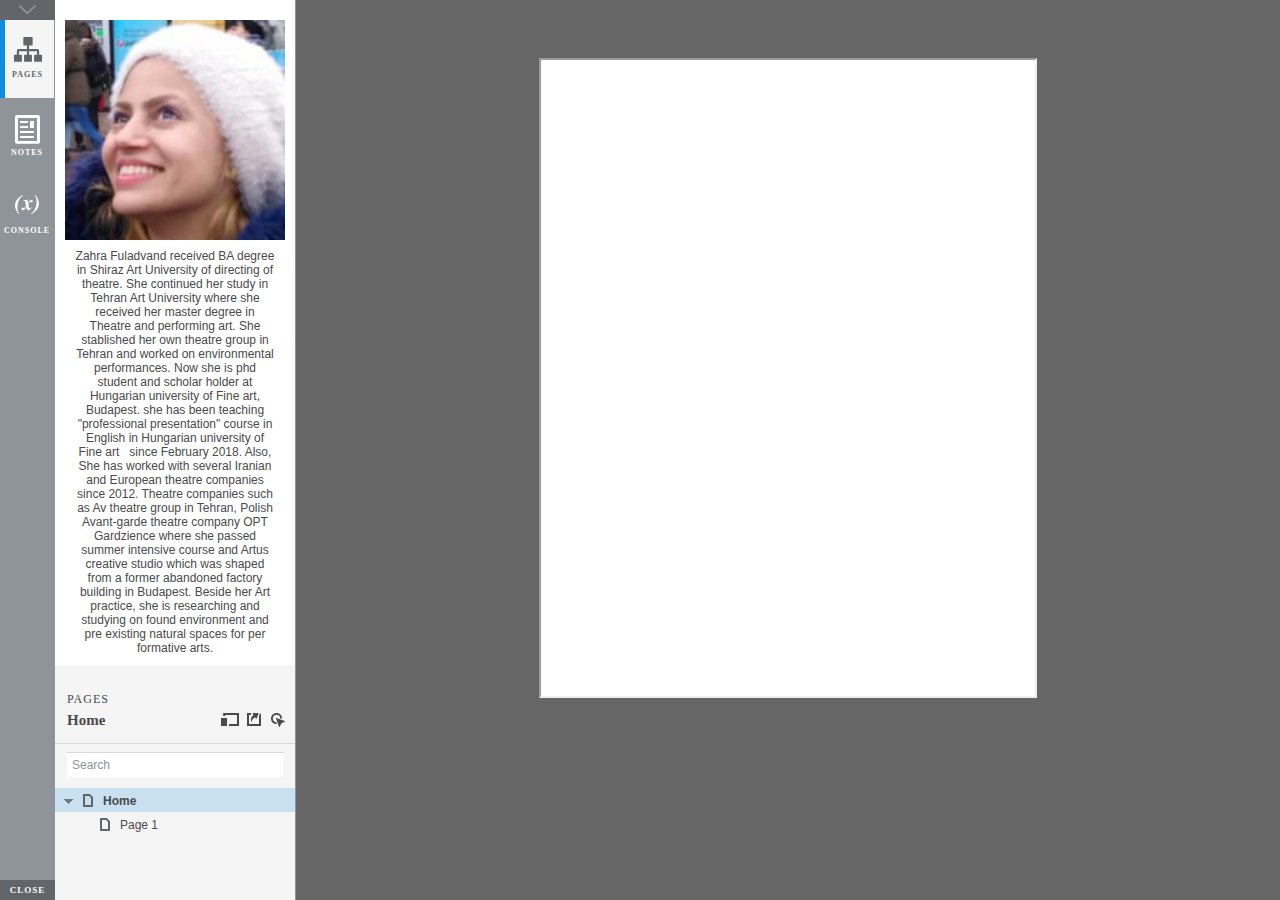
<file: index2.html>
<!DOCTYPE html>
<html xmlns="http://www.w3.org/1999/xhtml" xml:lang="en" lang="en">
<head>
    <title>Untitled Document</title>
    <meta http-equiv="X-UA-Compatible" content="IE=edge"/>
    <meta http-equiv="content-type" content="text/html; charset=utf-8" />
    <meta name="viewport" content="width=device-width, initial-scale=1.0" />
    <meta name="apple-mobile-web-app-capable" content="yes" />
    <link type="text/css" href="resources/css/reset.css" rel="Stylesheet" />
    <link type="text/css" href="resources/css/default.css" rel="Stylesheet" />
    <!--<link href='https://fonts.googleapis.com/css?family=Nunito:300' rel='stylesheet' type='text/css'>-->

    <script type="text/javascript">
        if (location.href.toString().indexOf('file://localhost/') == 0) {
            location.href = location.href.toString().replace('file://localhost/', 'file:///');
        }
    </script>

    <!-- 8.0.0.3323 -->
<script src="resources/scripts/jquery-1.7.1.min.js"></script>
<script src="resources/scripts/startPre.js"></script>
<script src="data/document.js"></script>

    <style type="text/css">

#outerContainer {
	width:1000px;
	height:1500px;
}

.vsplitbar {
    width: 3px;
    /*background: #B9B9B9;*/
    border-right: 1px solid #8f949a;
}

.vsplitbar:hover, .vsplitbar.active {
    background: #8f949a;
}

#rightPanel {
    background-color: White;
}

/*#leftPanel {
    min-width: 120px;
}*/

.splitterMask {
   position:absolute;
   top: 0;
   left: 0;
   width: 100%;
   height: 100%;
   overflow: hidden;
   background-image: url(resources/images/transparent.gif);
   z-index: 20000;
}

    </style>
    <script type="text/javascript" language="JavaScript"><!--
        var SITEMAP_COLLAPSE_VAR_NAME = 'c';
        var PLUGIN_VAR_NAME = 'g';
        var FOOTNOTES_VAR_NAME = 'fn';
        var ADAPTIVE_VIEW_VAR_NAME = 'view';
        var lastLeftPanelWidth = 295;
        var toolBarOnly = true;

        // isolate scope
        (function() {
            setUpController();
            
            var configuration = $axure.document.configuration;
            var _settings = {};
            _settings.projectId = configuration.prototypeId;
            _settings.isAxshare = configuration.isAxshare;
            _settings.loadFeedbackPlugin = configuration.loadFeedbackPlugin;
            var cHash = getHashStringVar(SITEMAP_COLLAPSE_VAR_NAME);
            _settings.startCollapsed = cHash == "1";
            if(cHash == "2") closePlayer();
            var gHash = getHashStringVar(PLUGIN_VAR_NAME);
            if(gHash == "") gHash = 1;
            _settings.startPluginGid = gHash;

            $axure.player.settings = _settings;

            $(window).bind('load', function() {
                if(CHROME_5_LOCAL && !$('body').attr('pluginDetected')) {
                    window.location = 'resources/chrome/chrome.html';
                }
            });

            $(document).ready(function() {
                $axure.page.bind('load.start', mainFrame_onload);
                $axure.messageCenter.addMessageListener(messageCenter_message);

                $(document).on('pluginShown', function (event, data) {
                    setVarInCurrentUrlHash('g', data ? data : '');
                });

                $(document).on('pluginCreated', function(event, data) {
                    if($axure.player.settings.startPluginGid == data) {
                        $axure.player.showPlugin(data);
                    }
                });

                if($axure.player.settings.loadFeedbackPlugin) {
                    if($axure.player.settings.isAxshare) {
                        $axure.utils.loadJS('/Scripts/plugins/feedback/feedback8.js');
                    } else {
                        $axure.utils.loadJS('http://share.axure.com/Scripts/plugins/feedback/feedback8.js');
                    }
                }

                if(navigator.userAgent.indexOf("MSIE") >= 0) $('#outerContainer').width('100%');
                initialize();
                if($axure.player.settings.startCollapsed) $('#outerContainer').splitter({ sizeLeft: 0 });
                else $('#outerContainer').splitter({ sizeLeft: lastLeftPanelWidth });
                $('#leftPanel').width(lastLeftPanelWidth);
                
                $(window).resize(function() { resizeContent(); });

                $('#maximizePanelContainer').hide();

                initializeLogo();

                $(window).resize();
                resizeContent();
                
                $axure.player.collapseToBar();

                if($axure.player.settings.startCollapsed) {
                    collapse();
                    $('#leftPanel').width(0);
                }

                if(MOBILE_DEVICE) {
                    $('#interfaceControlFrameMinimizeContainer').height('45px');
                    $('#interfaceControlFrameMinimizeContainer a').height('45px');
                    $('#interfaceControlFrameHeaderContainer').css('margin-top','45px');
                    $('#interfaceControlFrameCloseContainer a').css('padding','10px 0px');
                    $('#maximizePanelContainer').height('45px');//.css('top','inherit').css('bottom','0px');

                    $('body').removeClass('hashover');

                    if(IOS) {
                        $('#rightPanel').css('overflow', 'auto').css('-webkit-overflow-scrolling', 'touch').css('-ms-overflow-x', 'hidden');

                        window.addEventListener("orientationchange", function() {
                            var viewport = document.querySelector("meta[name=viewport]");
                            //so iOS doesn't zoom when switching back to portrait
                            viewport.setAttribute('content', 'width=device-width, initial-scale=1.0, maximum-scale=1.0');
                            viewport.setAttribute('content', 'width=device-width, initial-scale=1.0');
                            resizeContent();
                        }, false);

                        $axure.page.bind('load.start', function() {
                            resizeContent();
                        });
                    }
                }

            });

            function initialize() {
                var legacyQString = getQueryString("Page");
                if (legacyQString.length > 0) {
                    location.href = location.href.substring(0, location.href.indexOf("?")) + "#p=" + legacyQString;
                    return;
                }

                var mainFrame = document.getElementById("mainFrame");
                mainFrame.contentWindow.location.href = getInitialUrl();
            }

            function initializeLogo() {
                if($axure.document.configuration.logoImagePath) {
                    var image = new Image();
                    image.onload = function() {
                        $('#logoImage').css('max-width', this.width + 'px');
                        $axure.player.resizeContent();
                    };
                    image.src = $axure.document.configuration.logoImagePath;
                
                    $('#interfaceControlFrameLogoImageContainer').html('<img id="logoImage" src="" />');
                    $('#logoImage').attr('src', $axure.document.configuration.logoImagePath).load(function() { resizeContent(); });
                } else $('#interfaceControlFrameLogoImageContainer').hide();

                if ($axure.document.configuration.logoImageCaption) {
                    $('#interfaceControlFrameLogoCaptionContainer').html($axure.document.configuration.logoImageCaption);
                } else $('#interfaceControlFrameLogoCaptionContainer').hide();

                if(!$('#interfaceControlFrameLogoImageContainer').is(':visible') && !$('#interfaceControlFrameLogoCaptionContainer').is(':visible')) {
                    $('#interfaceControlFrameLogoContainer').hide();
                }
            }

            var resizeContent = $axure.player.resizeContent = function() {
                var newHeight = $(window).height();
                var newWidth = $(window).width();

                var controlContainerHeight = newHeight;// - 30;
                if($('#interfaceControlFrameLogoContainer').is(':visible')) controlContainerHeight -= $('#interfaceControlFrameLogoContainer').outerHeight();// + 16;

                $('#outerContainer').height(newHeight).width(newWidth);
                $('.vsplitbar').height(newHeight);
                $('#leftPanel').height(newHeight);
                $('#interfaceControlFrame').height(newHeight);
                $('#interfaceControlFrameContainer').height(newHeight);
                $('#interfaceControlFrameHostContainer').height(controlContainerHeight);

                $('#rightPanel').height(newHeight);
                $('#mainFrame').height(newHeight);

                if($('#leftPanel').is(':visible')) $('#rightPanel').width($(window).width() - $('#leftPanel').width() - 1);// $('.vsplitbar').width());
                else $('#rightPanel').width($(window).width());

                $(document).trigger('ContainerHeightChange',[controlContainerHeight]);

                if(MOBILE_DEVICE) {
                    if(!(getHashStringVar(ADAPTIVE_VIEW_VAR_NAME).length > 0)) $axure.messageCenter.postMessage('setAdaptiveViewForSize', {'width':newWidth, 'height':$('#rightPanel').height()});
                }
            }

            var collapseToBar = $axure.player.collapseToBar = function() {
                lastLeftPanelWidth = $('#leftPanel').width();
                $('#leftPanel').width('55px');
                $('.vsplitbar').hide();
                $('#rightPanel').width($(window).width() - $('#leftPanel').width());
                $(window).resize();
                $('#outerContainer').trigger('resize');
                toolBarOnly = true;
            }

            var expandFromBar = $axure.player.expandFromBar = function() {
                if($('.vsplitbar').is(':visible')) return;

                $('#leftPanel').width(lastLeftPanelWidth);
                $('.vsplitbar').show();
                $('#rightPanel').width($(window).width() - $('#leftPanel').width() - 1);// $('.vsplitbar').width());
                $(window).resize();
                $('#outerContainer').trigger('resize');
                toolBarOnly = false;
            }

        })();

        function messageCenter_message(message, data) {
            if(message == 'expandFrame') expand();
            else if(message == 'getCollapseFrameOnLoad' && $axure.player.settings.startCollapsed && !MOBILE_DEVICE) $axure.messageCenter.postMessage('collapseFrameOnLoad');
        }

        
        function getInitialUrl() {
            var pageName = getHashStringVar("p");
            if(pageName.length > 0) return pageName + ".html";
            else {
                var url = getFirstPageUrl($axure.document.sitemap.rootNodes);
                return (url ? url : "about:blank");
            }
        }

        function getFirstPageUrl(nodes) {
            for (var i = 0; i < nodes.length; i++) {
                var node = nodes[i];
                if (node.url) return node.url;
                else {
                    var hasChildren = (node.children && node.children.length > 0);
                    if (hasChildren) {
                        var url = getFirstPageUrl(node.children);
                        if (url) return url;
                    }
                }
            }
            return null;
        }

        function closePlayer() {
            if($axure.page.location) window.location.href = $axure.page.location;
            else {
                var pageFile = getInitialUrl();
                var currentLocation = window.location.toString();
                window.location.href = currentLocation.substr(0, currentLocation.lastIndexOf("/") + 1) + pageFile;
            }
        }

        function replaceHash(newHash) {
            var currentLocWithoutHash = window.location.toString().split('#')[0];

            //We use replace so that every hash change doesn't get appended to the history stack.
            //We use replaceState in browsers that support it, else replace the location
            if(typeof window.history.replaceState != 'undefined') {
                try {
                    //Chrome 45 (Version 45.0.2454.85 m) started throwing an error here when generated locally (this only happens with sitemap open) which broke all interactions.
                    //try catch breaks the url adjusting nicely when the sitemap is open, but all interactions and forward and back buttons work.
                    //Uncaught SecurityError: Failed to execute 'replaceState' on 'History': A history state object with URL 'file:///C:/Users/Ian/Documents/Axure/HTML/Untitled/start.html#p=home' cannot be created in a document with origin 'null'.
                    window.history.replaceState(null, null, currentLocWithoutHash + newHash);
                } catch(ex) {}
            } else {
                window.location.replace(currentLocWithoutHash + newHash);
            }
        }

        function collapse() {
            setVarInCurrentUrlHash('c', 1);
            if(!toolBarOnly) lastLeftPanelWidth = $('#leftPanel').width();

            $('#maximizePanelContainer').show();
            $('#leftPanel').hide();
            $('.vsplitbar').hide();
            $('#rightPanel').width($(window).width());
            $(window).resize();
            $('#outerContainer').trigger('resize');

            $(document).trigger('sidebarCollapse');

            if(MOBILE_DEVICE) {
                $('#maximizePanelContainer').animate({
                    top:$('#rightPanel').height() - $('#maximizePanelContainer').height()
                }, 300, 'swing', function() {
                    $('#maximizePanelContainer').css('top', 'inherit').css('bottom', '0px');
                });
            }
        }

        function expand() {
            if(MOBILE_DEVICE) {
                $('#maximizePanelContainer').css('top', '0px').css('bottom', 'inherit');
            }

            deleteVarFromCurrentUrlHash('c');
            $('#maximizePanelContainer').hide();
            $('#leftPanel').width(lastLeftPanelWidth);
            $('#leftPanel').show();
            if(!toolBarOnly) {
                $('.vsplitbar').show();
                $('#rightPanel').width($(window).width() - $('#leftPanel').width() - 1);
            } else {
                $axure.player.collapseToBar();
            }
            $(window).resize();
            $('#outerContainer').trigger('resize');

            $(document).trigger('sidebarExpanded');
        }


        function mainFrame_onload() {
            if($axure.page.pageName) document.title = $axure.page.pageName;
        }

        function getQueryString(query) {
            var qstring = self.location.href.split("?");
            if(qstring.length < 2) return "";
            return GetParameter(qstring, query);
        }
        
        function GetParameter(qstring, query) {
            var prms = qstring[1].split("&");
            var frmelements = new Array();
            var currprmeter, querystr = "";

            for(var i = 0; i < prms.length; i++) {
                currprmeter = prms[i].split("=");
                frmelements[i] = new Array();
                frmelements[i][0] = currprmeter[0];
                frmelements[i][1] = currprmeter[1];
            }

            for(j = 0; j < frmelements.length; j++) {
                if(frmelements[j][0].toLowerCase() == query.toLowerCase()) {
                    querystr = frmelements[j][1];
                    break;
                }
            }
            return querystr;
        }
        
        function getHashStringVar(query) {
            var qstring = self.location.href.split("#");
            if(qstring.length < 2) return "";
            return GetParameter(qstring, query);
        }

        function setHashStringVar(currentHash, varName, varVal) {
            var varWithEqual = varName + '=';
            var poundVarWithEqual = varVal === '' ? '' :  '#' + varName + '=' + varVal;
            var ampVarWithEqual = varVal === '' ? '' :  '&' + varName + '=' + varVal;
            var hashToSet = '';

            var pageIndex = currentHash.indexOf('#' + varWithEqual);
            if(pageIndex == -1) pageIndex = currentHash.indexOf('&' + varWithEqual);
            if(pageIndex != -1) {
                var newHash = currentHash.substring(0, pageIndex);

                newHash = newHash == '' ? poundVarWithEqual : newHash + ampVarWithEqual;

                var ampIndex = currentHash.indexOf('&', pageIndex + 1);
                if(ampIndex != -1) {
                    newHash = newHash == '' ? '#' + currentHash.substring(ampIndex + 1) : newHash + currentHash.substring(ampIndex);
                }
                hashToSet = newHash;
            } else if(currentHash.indexOf('#') != -1) {
                hashToSet = currentHash + ampVarWithEqual;
            } else {
                hashToSet = poundVarWithEqual;
            }

            if(hashToSet != '' || varVal == '') {
                return hashToSet;
            }

            return null;
        }

        function setVarInCurrentUrlHash(varName, varVal) {
            var newHash = setHashStringVar(window.location.hash, varName, varVal);

            if(newHash != null) {
                replaceHash(newHash);
            }
        }

        function deleteHashStringVar(currentHash, varName) {
            var varWithEqual = varName + '=';

            var pageIndex = currentHash.indexOf('#' + varWithEqual);
            if(pageIndex == -1) pageIndex = currentHash.indexOf('&' + varWithEqual);
            if(pageIndex != -1) {
                var newHash = currentHash.substring(0, pageIndex);

                var ampIndex = currentHash.indexOf('&', pageIndex + 1);

                //IF begin of string....if none blank, ELSE # instead of & and rest
                //IF in string....prefix + if none blank, ELSE &-rest
                if(newHash == '') { //beginning of string
                    newHash = ampIndex != -1 ? '#' + currentHash.substring(ampIndex + 1) : '';
                } else { //somewhere in the middle
                    newHash = newHash + (ampIndex != -1 ? currentHash.substring(ampIndex) : '');
                }

                return newHash;
            }

            return null;
        }

        function deleteVarFromCurrentUrlHash(varName) {
            var newHash = deleteHashStringVar(window.location.hash, varName);

            if(newHash != null) {
                replaceHash(newHash);
            }
        }
    --></script>
    
    <link type="text/css" rel="Stylesheet" href="plugins/sitemap/styles/sitemap.css" />
    <link type="text/css" rel="Stylesheet" href="plugins/page_notes/styles/page_notes.css" />
    <link type="text/css" rel="Stylesheet" href="plugins/debug/styles/debug.css" />
    <script src="resources/scripts/startPost.js"></script>


    <!--<link type="text/css" rel="Stylesheet" href="plugins/recordplay/styles/recordplay.css" />
    <script type="text/javascript" src="plugins/recordplay/recordplay.js"></script>-->
    

</head>
<body scroll="no" class="hashover">
    <div id="outerContainer">

        <div id="leftPanel">
            <div id="interfaceControlFrame">
                <div id="interfaceControlFrameMinimizeContainer">
                    <a title="Collapse" id="interfaceControlFrameMinimizeButton" onclick="collapse();">&nbsp;</a>
                </div>
                <div id="interfaceControlFrameHeaderContainer">
                    <ul id="interfaceControlFrameHeader"></ul>
                </div>
                <div id="interfaceControlFrameContainer">
                    <div id="interfaceControlFrameLogoContainer">
                        <div id="interfaceControlFrameLogoImageContainer"></div>
                        <div id="interfaceControlFrameLogoCaptionContainer"></div>
                    </div>
                    <div id="interfaceControlFrameHostContainer">
                    </div>
                </div>
                <div id="interfaceControlFrameCloseContainer">
                    <a title="Close" id="interfaceControlFrameCloseButton" onclick="closePlayer();">CLOSE</a>
                </div>
            </div>
        </div>
        <div id="rightPanel">
            <iframe id="mainFrame" name="mainFrame" width="100%" height="100%" src="" frameborder="0" style="display: block;" webkitallowfullscreen mozallowfullscreen allowfullscreen></iframe>
        </div>

    </div>

    <div id="maximizePanelContainer">
        <iframe id="expandFrame" src="resources/expand.html" width="100%" height="100%" scrolling="no" allowtransparency="true" frameborder="0"></iframe>
    </div>

</body>
</html>
</file>
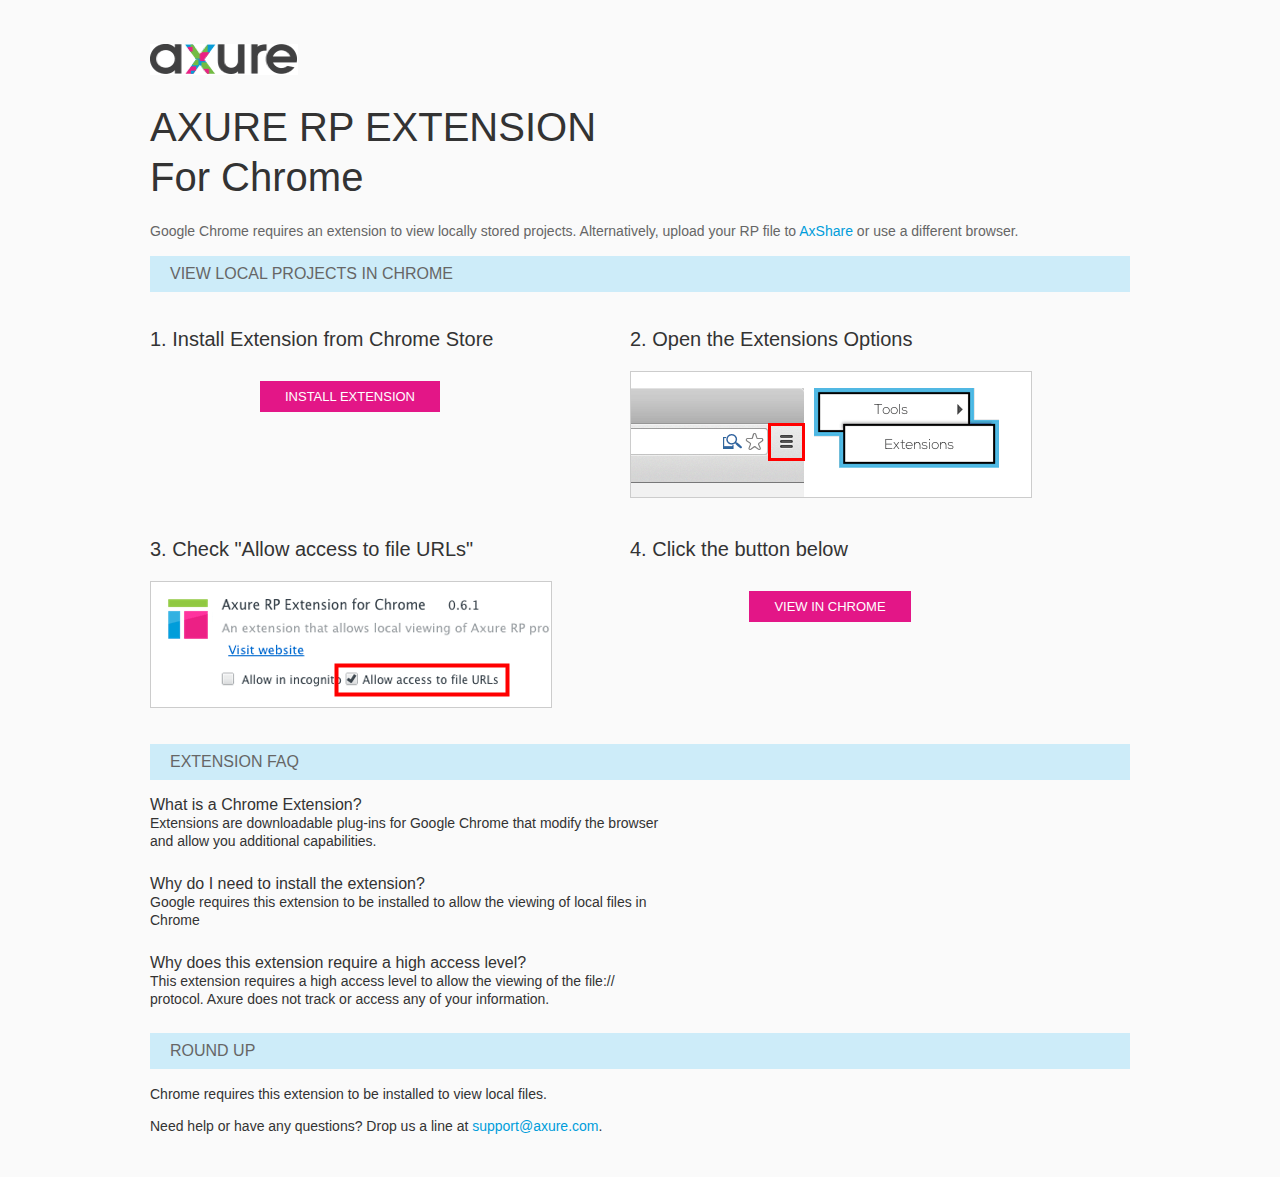
<file: resources/chrome/chrome.html>
<html>
<head>
    <title>Install the Axure RP Chrome Extension</title>
    <style type="text/css">
        *
        {
            font-family: Helvetica, Arial, sans-serif;
        }
        body
        {
            text-align: center;
            background-color: #fafafa;
        }
        p
        {
            font-size: 14px;
            line-height: 18px;
            color: #333333;
        }
        div.container
        {
            width: 980px;
            margin-left: auto;
            margin-right: auto;
            text-align: left;
        }
        a
        {
            text-decoration: none;
            color: #009dda;
        }
        .button
        {
            background: #E31687;
            font: normal 16px Arial, sans-serif;
            color: #FFFFFF;
            padding: 8px 25px 8px 25px;
            border: 0;
            display: inline-block;
            margin-top: 10px;
            text-transform: uppercase;
            font-size: 13px;
        }
        a:hover.button
        {
            opacity: .8;
        }
        div.left
        {
            width: 400px;
            float: left;
            margin-right: 80px;
        }
        div.right
        {
            width: 400px;
            float: left;
        }
        div.buttonContainer
        {
            text-align: center;
        }
        h1
        {
            font-size: 40px;
            color: #333333;
            line-height: 50px;
            margin-bottom: 20px;
            font-weight: normal;
        }
        h2
        {
            font-size: 38px;
            font-weight: normal;
            color: #08639C;
            text-align: center;
        }
        h3
        {
            font-size: 20px;
            color: #333333;
            font-weight: normal;
        }
        .heading
        {
            background-color: #cdecf9;
            height: 36px;
            line-height: 36px;
            padding-left: 20px;
            font-size: 16px;
            color: #666666;
        }
        span.faq
        {
            font-size: 16px;
            font-weight: normal;
            color: #333333;
            display: block;
        }
    </style>
</head>
<body>
    <div class="container">
        <br />
        <br />
        <img src="axure_logo.gif" alt="axure" />
        <br />
        <h1>
            AXURE RP EXTENSION<br />
            For Chrome</h1>
        <p style="font-size: 14px; color: #666666; margin-top: 10px;">
            Google Chrome requires an extension to view locally stored projects. Alternatively,
            upload your RP file to <a href="https://share.axure.com">AxShare</a> or use a different
            browser.</p>
        <h3 class="heading">
            VIEW LOCAL PROJECTS IN CHROME</h3>
        <div class="left">
            <h3>
                1. Install Extension from Chrome Store</h3>
            <div class="buttonContainer">
                <a class="button" href="https://chrome.google.com/webstore/detail/dogkpdfcklifaemcdfbildhcofnopogp"
                    target="_blank">Install Extension</a>
            </div>
        </div>
        <div class="right">
            <h3>
                2. Open the Extensions Options</h3>
            <img src="extensions_menu.gif" alt="extensions" />
        </div>
        <div style="clear: both; height: 20px;">
            &nbsp;</div>
        <div class="left">
            <h3>
                3. Check "Allow access to file URLs"</h3>
            <img src="allow_access.gif" alt="allow access" />
        </div>
        <div class="right">
            <h3>
                4. Click the button below</h3>
            <div class="buttonContainer">
                <a class="button" href="../../start.html">View in Chrome</a>
            </div>
        </div>
        <div style="clear: both; height: 20px;">
        </div>
        <h3 class="heading">
            EXTENSION FAQ</h3>
        <p>
            <span class="faq">What is a Chrome Extension?</span> Extensions are downloadable
            plug-ins for Google Chrome that modify the browser<br />
            and allow you additional capabilities.
        </p>
        <p style="margin-top: 25px;">
            <span class="faq">Why do I need to install the extension?</span> Google requires
            this extension to be installed to allow the viewing of local files in<br />
            Chrome
        </p>
        <p style="margin-top: 25px; margin-bottom: 25px;">
            <span class="faq">Why does this extension require a high access level?</span> This
            extension requires a high access level to allow the viewing of the file://<br />
            protocol. Axure does not track or access any of your information.
        </p>
        <h3 class="heading">
            ROUND UP</h3>
        <p>
            Chrome requires this extension to be installed to view local files.</p>
        <p>
            Need help or have any questions? Drop us a line at <a href="mailto:support@axure.com">
                support@axure.com</a>.
        </p>
        <div style="clear: both; height: 20px;">
        </div>
    </div>
</body>
</html>
</file>
<file: resources/css/default.css>
﻿body {
  font-family : Arial, Helvetica, Sans-Serif;
  background-color: #8f949a;
  overflow:hidden;
}
a {
  cursor: pointer;
}

input[type="radio"], input[type="checkbox"] {
    margin: 0px 9px 0px 0px;
    vertical-align: bottom;
}

input {
    -webkit-box-sizing: border-box;
    -moz-box-sizing: border-box;
    box-sizing: border-box;
}

#maximizePanelContainer {
  font-size: 4px;
  position:absolute;
  left: 0px;
  top: 0px;
  width: 55px;
  height: 20px;
  overflow: visible;
  z-index: 1000;
}
#maximizePanelOver {
    position: absolute;
    left: 0px;
    top: 0px;
    width: 55px;
    height: 20px;
}
.maximizePanel {
    position: absolute;
    left: 0px;
    top: 0px;
    width: 55px;
    height: 20px;
    background: #a2a2a2 url('../images/expand.png') no-repeat center center;
    background: url('../images/expand.svg') no-repeat center center, linear-gradient(rgba(200,200,200,.5),rgba(200,200,200,.5));
    cursor: pointer;
}

#interfaceControlFrameMinimizeContainer {
  position:absolute;
    top: 0px;
    left: 0px;
  font-size: 2px; /*for IE*/
  text-align: right;
  z-index: 100;
    height: 20px;
    width: 55px;
    background-color: #62666b;
}
#interfaceControlFrameMinimizeContainer a {
    display: inline-block;
    width: 55px;
    height: 20px;
    font-size: 2px;
    background: url('../images/close.png') no-repeat center center;
    background: url('../images/close.svg') no-repeat center center, linear-gradient(transparent,transparent);
    text-decoration: none;
}

.hashover #interfaceControlFrameMinimizeContainer a:hover {
    background: url('../images/close_hover.png') no-repeat center center;
    background: url('../images/close_hover.svg') no-repeat center center, linear-gradient(transparent,transparent);
}

#interfaceControlFrame {
    margin: 0px 0px 0px 55px;
}

#interfaceControlFrameCloseContainer {
    /*display: none;*/
    position:absolute;
    bottom: 0px;
    left: 0px;
    font-size: 9px;
    font-family: 'Trebuchet MS';
    font-weight: bold;
    letter-spacing: 1px;
    z-index: 100;
    width: 55px;
    background-color: #62666b;
    text-align: center;  
}
#interfaceControlFrameCloseContainer a {
    display: inline-block;
    width: 55px;
    color: #ffffff;
    padding: 5px 0px;
}

#interfaceControlFrameHeader li a {
    display: block;
    width: 54px;
    height: 78px;
    text-align: center;
    padding-top: 50px;
    outline: none;
    margin-right: 1px;
    text-decoration: none;
    color: #ffffff;
    white-space: nowrap;
    background-color: transparent;
    background-repeat: no-repeat;
    background-position: 50% 17px;
    box-sizing: border-box;
    -moz-box-sizing: border-box;
    -webkit-box-sizing: border-box;
    border-left: 4px solid transparent;
    border-right: 4px solid transparent;
}

.hashover #interfaceControlFrameHeader li a:hover {
    background-color: transparent;
    background-repeat: no-repeat;
    background-position: 50% 17px;
    color: #c2c2c2;
}

#interfaceControlFrameHeader li a.selected, #interfaceControlFrameHeader li a.selected:hover {
    background-color: #f5f5f5;
    background-repeat: no-repeat;
    background-position: 50% 17px;
    color: #62666b;
    border-left: 5px solid #138CDD;
}

#interfaceControlFrameHeaderContainer {
    float: left;
    overflow: visible;
    width: 55px;
    margin-left: -55px;
    margin-top: 20px;
}

#interfaceControlFrameHeader {
    position: relative;
    list-style: none;
    font-size: 8px;
    z-index: 50;
    font-family: 'Trebuchet MS';
    font-weight: bold;
    letter-spacing: 1px;
}

#interfaceControlFrameContainer {
    float: right;
    background-color: #f5f5f5;
    overflow: hidden;
    width: 100%;
}

#interfaceControlFrameLogoContainer {
  background-color: White;
  padding: 20px 10px 10px 10px;
  overflow: hidden;
}

#interfaceControlFrameLogoImageContainer {
  text-align: center;
}

#interfaceControlFrameLogoCaptionContainer {
  text-align: center;
  margin: 5px 10px 0px 10px;
  font-size: 12px;
  color: #4a4a4a;
}

#logoImage {
    width: 100%;
}

.emptyStateContainer {
    text-align: center;
    padding: 0px 10px;
    margin-top: 32px
}

.emptyStateTitle {
    margin: 0px 0px 9px 0px;
    font-weight: bold;
}

.emptyStateContent {
    line-height: 16px;
}

.dottedDivider {
    height: 2px;
    margin: 15px 0px 15px 0px;
    background: url('../images/divider.png') no-repeat center center;
    background: url('../images/divider.svg') no-repeat center center, linear-gradient(transparent,transparent);
}

.nondottedDivider {
    height: 2px;
    margin: 9px 0px 9px 0px;
}
</file>
<file: plugins/sitemap/styles/sitemap.css>
﻿
#sitemapHost {
    font-size: 12px;
    color:#4a4a4a;
    height: 100%;
}

#sitemapHostBtn a {
    background: url('images/sitemap_on.png');
    background: url('images/sitemap_on.svg'),linear-gradient(transparent, transparent);
}

.hashover #sitemapHostBtn a:hover {
    background: url('images/sitemap_hover.png');
    background: url('images/sitemap_hover.svg'),linear-gradient(transparent, transparent);
}

#sitemapHostBtn a.selected, #sitemapHostBtn a.selected:hover {
    background: url('images/sitemap_off.png');
    background: url('images/sitemap_off.svg'),linear-gradient(transparent, transparent);
}

#sitemapHost .pageButtonHeader {
    top: -27px;
}

#sitemapTreeContainer {
    overflow: auto;
    width: 100%;
    height: 100%;
    -webkit-overflow-scrolling: touch;
}

.sitemapTree {
    margin: 0px 0px 10px 0px;
    overflow:visible;
}

.sitemapTree ul {
    list-style-type: none;
    margin: 0px 0px 0px 0px;
    padding-left: 0px;
}

.sitemapPlusMinusLink 
{
}

.sitemapMinus 
{
	vertical-align:middle;
    background: url('images/minus.gif');
    background-repeat: no-repeat;
	margin-right: 3px;	
	margin-bottom: 1px;
    height:9px;
    width:9px;
    display:inline-block;
}

.sitemapPlus 
{
	vertical-align:middle;
    background: url('images/plus.gif');
    background-repeat: no-repeat;
	margin-right: 3px;	
	margin-bottom: 1px;
	height:9px;
    width:9px;
    display:inline-block;
}

.sitemapPageLink 
{
    margin-left: 0px;
}

.sitemapPageIcon 
{
	margin: 0px 0px -3px 4px;
    width: 16px;
    height: 16px;
    display: inline-block;
    background: url('images/page.png') no-repeat center center;
    background: url('images/page.svg') no-repeat center center, linear-gradient(transparent,transparent);
}

.sitemapFlowIcon
{
    background: url('images/flow.png') no-repeat center center;
    background: url('images/flow.svg') no-repeat center center, linear-gradient(transparent,transparent);
}

.sitemapFolderIcon
{
    background: url('images/folder_closed.png') no-repeat center center;
    background: url('images/folder_closed.svg') no-repeat center center, linear-gradient(transparent,transparent);
}

.sitemapFolderOpenIcon
{
    background: url('images/folder_open.png') no-repeat center center;
    background: url('images/folder_open.svg') no-repeat center center, linear-gradient(transparent,transparent);
}

.sitemapPageName 
{
    margin-left: 7px;
}

.sitemapNode 
{
    /*margin:4px 0px 4px 0px;*/
    white-space:nowrap;
}

.sitemapPageLinkContainer {
    /*display: inline-block;*/
    margin-left: 0px;
    padding: 4px 0px 4px 0px;
}
/*
.sitemapNode div
{
	padding-top: 1px; 
	padding-bottom: 3px;
    padding-left: 20px;
	height: 14px;
}
*/

.sitemapExpandableNode 
{
	margin-left: 0px;
}

.sitemapHighlight 
{
    /*display: inline-block;*/
	background-color : #C8E0F0;
    font-weight: bold;
}

.sitemapGreyedName
{
	color: #AAA;
}


.pluginNameHeader
{
    font-family: 'Trebuchet MS';
	font-size: 12px;
    letter-spacing: 1px;
	/*font-weight: bold;*/
	white-space: nowrap;
    margin-bottom: 5px;
}

.pageNameHeader
{
    font-family: 'Trebuchet MS';
    /*display: inline-block;*/
    /*float: left;*/
	font-size: 15px;
	font-weight: bold;
	/*height: 23px;*/
    padding-right: 77px;
	white-space: nowrap;
    overflow: hidden;
    text-overflow: ellipsis;
}

.pageButtonHeader
{
    float: right;
    position: relative;
    /*width: 72px;*/
	height: 24px;
    top: -22px;
    margin-bottom: -24px;
}

.sitemapHeader
{
    padding-top: 27px;
    border-bottom: 1px solid #d9d9d9;
    min-width: 110px;
}

.sitemapToolbar {
    margin: 0px 5px 14px 12px;
}

.sitemapToolbarButton
{
    float: left;
    width: 22px;
    height: 22px;
    border: 1px solid transparent;
}

#linksButton {
    background: url('images/share.png') no-repeat center center;
    background: url('images/share.svg') no-repeat center center, linear-gradient(transparent,transparent);
}

#linksButton:hover {
    background: url('images/share_hover.png') no-repeat center center;
    background: url('images/share_hover.svg') no-repeat center center, linear-gradient(transparent,transparent);
}

#linksButton.sitemapToolbarButtonSelected, .hashover #linksButton.sitemapToolbarButtonSelected:hover {
    background: url('images/share_on.png') no-repeat center center;
    background: url('images/share_on.svg') no-repeat center center, linear-gradient(transparent,transparent);
}

#adaptiveButton {
    background: url('images/views.png') no-repeat center center;
    background: url('images/views.svg') no-repeat center center, linear-gradient(transparent,transparent);
}

#adaptiveButton:hover {
    background: url('images/views_hover.png') no-repeat center center;
    background: url('images/views_hover.svg') no-repeat center center, linear-gradient(transparent,transparent);
}

#adaptiveButton.sitemapToolbarButtonSelected, #adaptiveButton.sitemapToolbarButtonSelected:hover {
    background: url('images/views_on.png') no-repeat center center;
    background: url('images/views_on.svg') no-repeat center center, linear-gradient(transparent,transparent);
}

#highlightInteractiveButton {
    background: url('images/hotspots.png') no-repeat center center;
    background: url('images/hotspots.svg') no-repeat center center, linear-gradient(transparent,transparent);
    margin-top: 1px;
}

#highlightInteractiveButton:hover {
    background: url('images/hotspots_hover.png') no-repeat center center;
    background: url('images/hotspots_hover.svg') no-repeat center center, linear-gradient(transparent,transparent);
}

#highlightInteractiveButton.sitemapToolbarButtonSelected, #highlightInteractiveButton.sitemapToolbarButtonSelected:hover {
    background: url('images/hotspots_on.png') no-repeat center center;
    background: url('images/hotspots_on.svg') no-repeat center center, linear-gradient(transparent,transparent);
}

/*#variablesButton {
    background: url('images/229_variables_16.png') no-repeat center center;
}*/

#searchButton {
    background: url('images/232_search_16.png') no-repeat center center;
}

.sitemapLinkContainer
{
	margin-top: 8px;
	padding-right: 5px;
	/*font-size: 12px;*/
}

.sitemapLinkField 
{
	width: 100%;
	font-size: 12px;
	margin-top: 3px;
    padding: 5px;
}

.sitemapRadioSelected {
    font-weight: bold;
}

.sitemapOptionContainer
{
	margin-top: 8px;
	padding-right: 5px;
	/*font-size: 12px;*/
}

#sitemapOptionsDiv
{
	margin-top: 10px;
	/*margin-left: 16px;*/
}

#viewSelectDiv
{
    padding: 2px 0px 0px 0px;
	/*margin-left: 5px;*/
}

#viewSelect
{
	width: 70%;
}

.sitemapUrlOption
{
	padding-bottom: 8px;
}

.optionLabel
{
	font-size: 12px;
}

.sitemapPopupContainer
{
    display: none;
    position: absolute;
	background-color: #F4F4F4;
	border: 1px solid #B9B9B9;
	padding: 5px 5px 5px 5px;
	margin: 5px 0px 0px 5px;
    z-index: 1;
}

#sitemapLinksContainer {
    border-top: 1px solid #d9d9d9;
    padding: 10px;
    margin-left: 0px;
    /*line-height: 18px;*/
}

#adaptiveViewsContainer {
    border-top: 1px solid #d9d9d9;
    padding: 10px;
    margin-left: 0px;
    line-height: 18px;
}

.adaptiveViewOption
{
	padding: 2px;
}

.adaptiveViewOption:hover
{ 
	background-color: rgb(204,235,248);
	cursor: pointer;
}

.currentAdaptiveView {
    font-weight: bold;
}

.adaptiveCheckboxDiv {
	height: 15px;
	width: 15px;
	float: left;
}

.checkedAdaptive {
	background: url('images/adaptivecheck.png') no-repeat center center;
}

/*#variablesContainer 
{
	max-height: 350px;
	overflow: auto;
}*/

/*#variablesClearLink 
{
	color: #069;
	left: 5px;
}*/

#searchDiv {
    padding: 8px 12px 11px 12px;
}

#searchBox {
    width: 100%;
    border: none;
    border-top: 1px solid #d9d9d9;
    /*border-bottom: 1px solid #d9d9d9;*/
    padding: 5px;
    font-size: 12px;
}

.searchBoxHint 
{
	color: #8f949a;
	/*font-style: italic;*/
}

#sitemapLinksPageName
{
	font-weight: bold;
}

#sitemapOptionsHeader
{
	font-weight: bold;
}
</file>
<file: plugins/page_notes/styles/page_notes.css>
﻿#pageNotesHost {
    font-size: 12px;
    color:#4a4a4a;
    height: 100%;
}

#pageNotesHostBtn a {
    background: url('images/notes_on.png');
    background: url('images/notes_on.svg'),linear-gradient(transparent, transparent);
}

.hashover #pageNotesHostBtn a:hover {
    background: url('images/notes_hover.png');
    background: url('images/notes_hover.svg'),linear-gradient(transparent, transparent);
}

#pageNotesHostBtn a.selected, #pageNotesHostBtn a.selected:hover {
    background: url('images/notes_off.png');
    background: url('images/notes_off.svg'),linear-gradient(transparent, transparent);
}

#footnotesButton {
    background: url('images/footnotes.png') no-repeat center center;
    background: url('images/footnotes.svg') no-repeat center center,linear-gradient(transparent, transparent);
}

#footnotesButton:hover {
    background: url('images/footnotes_hover.png') no-repeat center center;
    background: url('images/footnotes_hover.svg') no-repeat center center,linear-gradient(transparent, transparent);
}

#footnotesButton.sitemapToolbarButtonSelected, #footnotesButton.sitemapToolbarButtonSelected:hover {
    background: url('images/footnotes_on.png') no-repeat center center;
    background: url('images/footnotes_on.svg') no-repeat center center,linear-gradient(transparent, transparent);
}

.nextPageButton {
    background: url('images/forward.png') no-repeat center center;
    background: url('images/forward.svg') no-repeat center center,linear-gradient(transparent, transparent);    
}

.nextPageButton:hover {
    background: url('images/forward_hover.png') no-repeat center center;
    background: url('images/forward_hover.svg') no-repeat center center,linear-gradient(transparent, transparent);    
}

.prevPageButton {
    background: url('images/back.png') no-repeat center center;
    background: url('images/back.svg') no-repeat center center,linear-gradient(transparent, transparent);    
}

.prevPageButton:hover {
    background: url('images/back_hover.png') no-repeat center center;
    background: url('images/back_hover.svg') no-repeat center center,linear-gradient(transparent, transparent);    
}

#pageNotesScrollContainer 
{
    overflow: auto;
    width: 100%;
    /*height: 100%;*/
    -webkit-overflow-scrolling: touch;
}    

#pageNotesContainer 
{
    /*padding: 10px 10px 10px 12px;*/
}

#pageNotesContent 
{
	overflow: visible;
}

.pageNoteContainer 
{
    padding: 10px;
}

.pageNoteName 
{
    font-family: 'Trebuchet MS';
	font-size: 14px;
    font-weight: bold;
	margin-bottom: 5px;
	/*text-decoration: underline;*/
	white-space: nowrap;
}

.pageNote 
{
    line-height: 21px;
	/*margin-bottom: 20px;*/
}

.widgetNoteContainer {
    padding: 10px;
    border-bottom: 1px solid transparent;
    border-top: 1px solid transparent;
    cursor: pointer;
}

.widgetNoteContainerSelected {
    background-color: white;
    border-bottom: 1px solid #c2c2c2;
    border-top: 1px solid #c2c2c2;
}

/*.widgetNoteContainer:hover {
    background-color: white;
    //border-bottom: 1px solid #c2c2c2;
    //border-top: 1px solid #c2c2c2;
}*/

.widgetNoteFootnote {
    display: inline-block;
    /*vertical-align: top;
    margin: 2px 5px 10px 0px;
    padding: 1px 6px;
    font-size: 10px;
    color: #ffffff;
    background-color: #0a6cd6;*/
    width: 13px;
    height: 12px;
    padding-top: 1px;
    text-align: center;
    background-color: #138CDD;
    /*-moz-box-shadow: 1px 1px 3px #aaa;
    -webkit-box-shadow: 1px 1px 3px #aaa;
    box-shadow: 1px 1px 3px #aaa;*/
    font-size: 0px;
    margin-right: 8px;
}

div.annnoteline {
    display: inline-block;
    width: 9px;
    height: 1px;
    border-bottom: 1px solid white;
    margin-top: 1px;
}

.widgetNoteLabel {
    display: inline-block;
    vertical-align: top;
    font-family: 'Trebuchet MS';
	font-size: 14px;
    font-weight: bold;
	margin-bottom: 5px;    
}

.noteLink {
    text-decoration: inherit;
    color: inherit;
}

.noteLink:hover {
    background-color: white;
}
</file>
<file: plugins/debug/styles/debug.css>
﻿#debugHost {
    font-size: 12px;
    color:#4a4a4a;
    height: 100%;
}

#debugHostBtn a {
    background: url('images/variables_on.png');
    background: url('images/variables_on.svg'),linear-gradient(transparent, transparent);
}

.hashover #debugHostBtn a:hover {
    background: url('images/variables_hover.png');
    background: url('images/variables_hover.svg'),linear-gradient(transparent, transparent);
}

#debugHostBtn a.selected, #debugHostBtn a.selected:hover {
    background: url('images/variables_off.png');
    background: url('images/variables_off.svg'),linear-gradient(transparent, transparent);
}

#debugHeader .pageNameHeader {
    padding-right: 0px;
}

#variablesClearLink {
    display: inline-block;
    margin-bottom: 15px;
}

#variablesClearLink:hover {
    color: #0a6cd6;
}

#traceClearLink {
    display: inline-block;
    margin-bottom: 15px;
}

#traceClearLink:hover {
    color: #0a6cd6;
}

#debugScrollContainer 
{
    overflow: auto;
    width: 100%;
    height: 100%;
    -webkit-overflow-scrolling: touch;
}

#debugContainer {
        padding: 10px 10px 10px 10px;
}

.variableName
{
	font-weight: bold;
}

.variableDiv
{
    margin-bottom: 20px;
    line-height: 16px;

}

#variablesContainer {
    padding-bottom: 5px;
    /*overflow: auto;*/
}

#traceContainer {
    padding-top: 15px;
    /*padding: 0px 10px 10px 10px;*/
}

.debugToolbarButton 
{
	font-size: 1em;
	color: #069;
}

.axEventBlock {
    display: inline-block;
    width: 100%;
    margin: 5px 0px 5px 0px;
    line-height: 21px;
}

/*a.axEventBlock:hover {
    background-color: #069;
    color: white;
}*/

.axTime {
    margin: 0px 0px 0px 0px;
    font-size: 11px;
    color: #b1b3b5;
}

.axLabel {
    margin: 0px 0px 5px 0px;
    font-family: 'Trebuchet MS';
    font-size: 14px;
    font-weight: bold;
}

.lastAxEvent {
    margin-bottom: 10px;
    border-bottom: 1px solid #c2c2c2;
    padding-bottom: 10px;
}

.axEvent {
    margin: 0px 0px 5px 0px;
    font-weight: bold;
}

.axCase {
    margin: 0px 0px 5px 8px;
    font-style: italic;
}

.axAction {
    margin: 0px 0px 5px 13px;
}

#traceEmptyState.emptyStateContainer {
    margin-top: 0px;
}

.debugLinksContainer {
    text-align: right;
}
</file>
<file: plugins/recordplay/styles/recordplay.css>
﻿#recordPlayHost {
    font-size: 12px;
    color:#333;
    height: 100%;
}


#recordPlayContainer 
{
    overflow: auto;
    width: 100%;
    height: 100%;
    padding: 10px 10px 10px 10px;
}

#recordPlayToolbar 
{
	margin: 5px 5px 5px 5px;
    height: 22px;
}

#recordPlayToolbar .recordPlayButton
{
    float: left;
    width: 22px;
    height: 22px;
    border: 1px solid transparent;
}

#recordPlayToolbar .recordPlayButton:hover
{
    border: 1px solid rgb(0,157,217);
    background-color : rgb(166,221,242);
}

#recordPlayToolbar .recordPlayButton:active
{
    border: 1px solid rgb(0,157,217);
    background-color : rgb(204,235,248);
}

#recordPlayToolbar .recordPlayButtonSelected {
    border: 1px solid rgb(0,157,217);
    background-color : rgb(204,235,248);    
}

#recordButton {
    background: url('../../sitemap/styles/images/233_hyperlink_16.png') no-repeat center center;
}

#playButton {
    background: url('../../sitemap/styles/images/225_responsive_16.png') no-repeat center center;
}

#stopButton {
    background: url('../../sitemap/styles/images/228_togglenotes_16.png') no-repeat center center;
}

#deleteButton {
    background: url('../../sitemap/styles/images/231_event_16.png') no-repeat center center;
}

#recordNameHeader
{
    /* yeah??*/
	font-size: 13px;
	font-weight: bold;
	height: 23px;
	white-space: nowrap;
}

#recordPlayContent 
{
    /* yeah??*/
	overflow: visible;
}

.recordPlayName 
{
	font-size: 12px;
	margin-bottom: 5px;
	text-decoration: underline;
	white-space: nowrap;
}

.recordPlay 
{
	margin-bottom: 10px;
}
</file>
